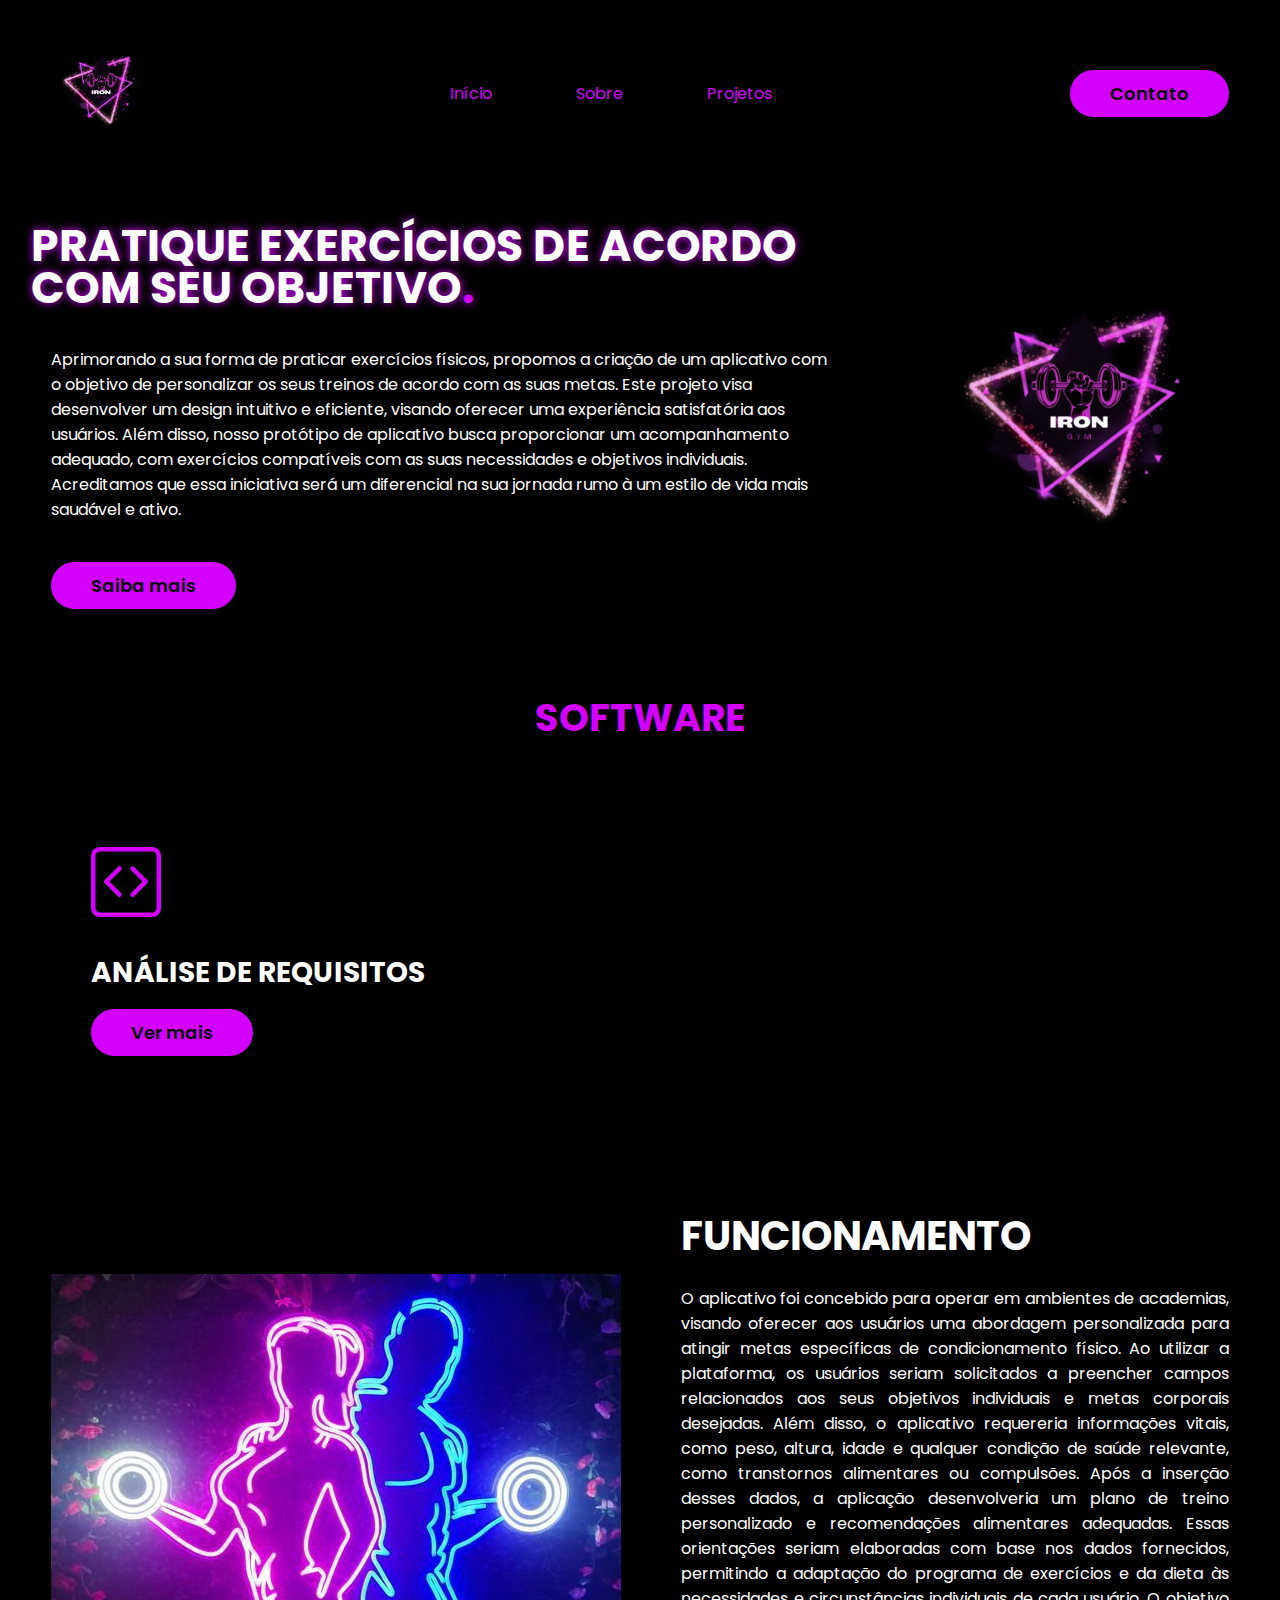
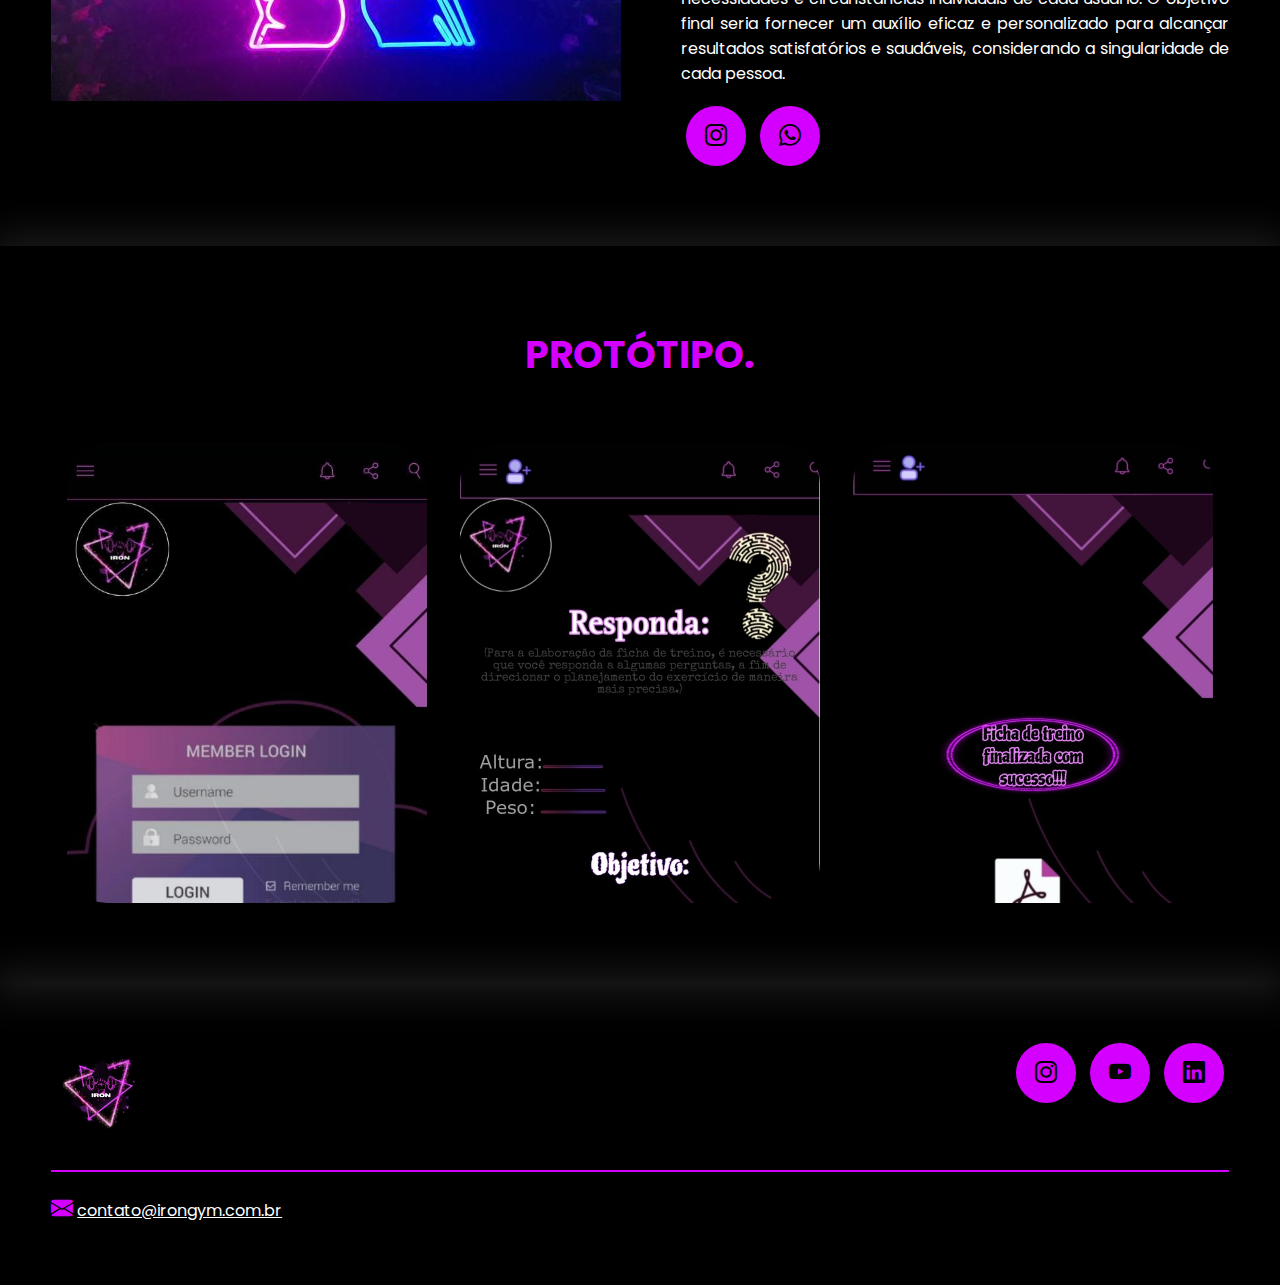
<file: index.html>
<!DOCTYPE html>
<html lang="pt-br">
<head>
    <meta charset="UTF-8">
    <meta name="viewport" content="width=device-width, initial-scale=1.0">
    <!-- GOOGLE FONTS -->
    <link rel="preconnect" href="https://fonts.googleapis.com">
    <link rel="preconnect" href="https://fonts.gstatic.com" crossorigin>
    <link href="https://fonts.googleapis.com/css2?family=Poppins:ital,wght@0,100;0,200;0,300;0,400;0,500;0,600;0,700;0,800;0,900;1,100;1,200;1,300;1,400;1,500;1,600;1,700;1,800;1,900&display=swap" rel="stylesheet">
    <!-- FIM GOOGLE FONTES -->
    <!-- BOOTSTRAP ICONS -->
    <link rel="stylesheet" href="https://cdn.jsdelivr.net/npm/bootstrap-icons@1.10.5/font/bootstrap-icons.css">
    <!-- FIM BOOTSTRAP ICONS -->
    <link rel="stylesheet" href="style.css">
    <script src="menu.js" defer></script>
    <title>Academia</title>
</head>
<body>
    <header>
        <div class="interface">
            <div class="logo">
                <a href="#">
                    <img src="images/loginff.jpg" alt="" width="100">
                </a>
            </div><!--logo-->

            <nav class="menu-desktop">
                <ul>
                    <li><a href="#">Início</a></li>
                    <li><a href="#">Sobre</a></li>
                    <li><a href="#">Projetos</a></li>
                </ul>
            </nav>

            <div class="btn-contato">
                <a href="#">
                    <button>Contato</button>
                </a>
            </div><!--btn-contato-->

            <div class="btn-abrir-menu" id="btn-menu">
                <i class="bi bi-list"></i>
            </div>

            <div class="menu-mobile" id="menu-mobile">
                <div class="btn-fechar">
                    <i class="bi bi-x-lg"></i>
                </div>

                <nav>
                    <ul>
                        <li><a href="#">Início</a></li>
                        <li><a href="#">Sobre</a></li>
                        <li><a href="#">Projetos</a></li>
                        <li><a href="#">Contato</a></li>
                    </ul>
                </nav>

            </div><!--menu-mobile-->
            <div class="overlay-menu" id="overlay-menu"></div>
        </div><!--interface-->
    </header>

    <main>
        <section class="topo-do-site">
            <div class="interface">
                <div class="flex">
                    <div class="txt-topo-site">
                        <h1>PRATIQUE EXERCÍCIOS DE ACORDO COM SEU OBJETIVO<span>.</span></h1>
                        <p>Aprimorando a sua forma de praticar exercícios físicos, propomos a criação de um aplicativo com o
                             objetivo de personalizar os seus treinos de acordo com as suas metas. Este projeto visa 
                             desenvolver um design intuitivo e eficiente, visando oferecer uma experiência satisfatória 
                             aos usuários. Além disso, nosso protótipo de aplicativo busca proporcionar um acompanhamento adequado, com exercícios
                              compatíveis com as suas necessidades e objetivos individuais. Acreditamos que essa iniciativa será um 
                              diferencial na sua jornada rumo à um estilo de vida mais saudável e ativo.</p>

                        <div class="btn-contato">
                            <a href="#">
                                <button>Saiba mais</button>
                            </a>
                        </div>
                    </div><!--txt-topo-site-->

                    <div class="img-topo-site">
                        <img src="images/loginff.jpg" alt="" width="300">
                    </div><!--img-topo-site-->
                </div><!--flex-->
            </div><!--interface-->
        </section><!--topo-do-site-->

        <section class="especiliadades">
            <div class="interface">
                <h2 class="titulo"><span>
                    SOFTWARE</span></h2>
        
                    <div class="especialidades-box">
                        <i class="bi bi-code-square"></i>
                        <h3>ANÁLISE DE REQUISITOS</h3>
                        <div class="btn-contato">
                            <a href="analise.html">
                                <button>Ver mais</button>
                            </a>
                        </div>
                    </div>
                    </div><!--especialidades-box-->
                   

                    
                    </div><!--especialidades-box-->
                </div><!--flex-->
            </div><!--interface-->
        </section><!--especiliadades-->

        <section class="sobre">
            <div class="interface">
                <div class="flex">
                    <div class="img-sobre">
                        <img src="images/Custom Gym Sign Neon, Home Gym Sign, Workout Sign, Neon Light Fitness Sign,Neon Office Sign, Gym Wal.jpg" alt="">
                    </div><!--img-sobre-->

                    <div class="txt-sobre">
                        <h2>FUNCIONAMENTO<span></span></h2>
                        <p>O aplicativo foi concebido para operar em ambientes de academias, visando oferecer aos usuários uma abordagem personalizada para atingir metas específicas de condicionamento físico. Ao utilizar a plataforma, os usuários seriam solicitados a preencher campos relacionados aos seus objetivos individuais e metas corporais desejadas. Além disso, o aplicativo requereria informações vitais, como peso, altura, idade e qualquer condição de saúde relevante, como transtornos alimentares ou compulsões. 

                            Após a inserção desses dados, a aplicação desenvolveria um plano de treino personalizado e recomendações alimentares adequadas. Essas orientações seriam elaboradas com base nos dados fornecidos, permitindo a adaptação do programa de exercícios e da dieta às necessidades e circunstâncias individuais de cada usuário. O objetivo final seria fornecer um auxílio eficaz e personalizado para alcançar resultados satisfatórios e saudáveis, considerando a singularidade de cada pessoa.</p>
                        <div class="btn-social">
                            <a href="#"><button><i class="bi bi-instagram"></i></button></a>
                            <a href="#"><button><i class="bi bi-whatsapp"></i></button></a>
                            
                        </div><!--btn-social-->
                    </div><!--txt-sobre-->
                </div><!--flex-->
            </div><!--interface-->
        </section><!--sobre-->

        <section class="portfolio">
            <div class="interface">
                <h2 class="titulo"> <span>PROTÓTIPO.</span></h2>
                <div class="flex">
                    <div class="img-port" style="background-image: url(images/5817a326-976e-4d3b-b243-d787441b6435.jpg);">
                        <div class="overlay">Projeto 1</div>
                    </div>
                    <div class="img-port" style="background-image: url(images/2.jpg);">
                        <div class="overlay">Projeto 2</div>
                    </div>
                    <div class="img-port" style="background-image: url(images/3.jpg);">
                        <div class="overlay">Projeto 3</div>
                    </div>
                </div><!--flex-->
            </div><!--interface-->
        </section><!--portfolio-->

    
            </div><!--interface-->
        </section><!--formulario-->

    </main>

    <footer>
        <div class="interface">
            <div class="line-footer">
                <div class="flex">
                    <div class="logo-footer">
                        <img src="images/loginff.jpg" alt="Logotipo" width="100">
                    </div><!--logo-footer-->
                    <div class="btn-social">
                        <a href="#"><button><i class="bi bi-instagram"></i></button></a>
                        <a href="#"><button><i class="bi bi-youtube"></i></button></a>
                        <a href="#"><button><i class="bi bi-linkedin"></i></button></a>
                    </div><!--btn-social-->
                </div>
            </div><!--line-footer-->

            <div class="line-footer borda">
                <p><i class="bi bi-envelope-fill"></i> <a href="mailto:contato@irongym.com.br">contato@irongym.com.br</a></p>
            </div><!--line-footer-->
        </div><!--interface-->
    </footer>

</body>
</html>
</file>
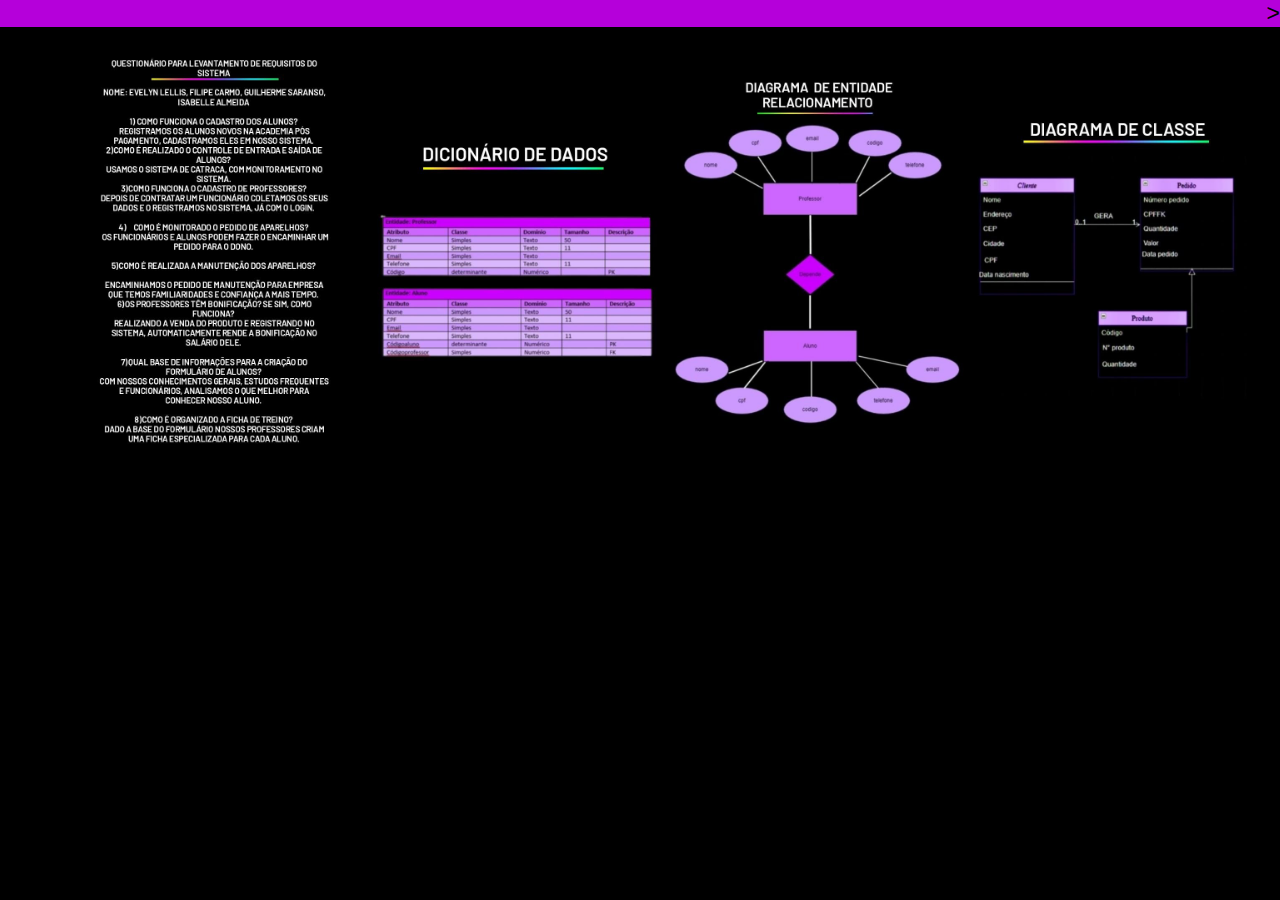
<file: analise.html>
<!DOCTYPE html>
<html lang="pt-BR">
<head>
    <meta charset="UTF-8">
    <meta http-equiv="X-UA-Compatible" content="IE=edge">
    <meta name="viewport" content="width=device-width, initial-scale=1.0">
    <meta name="author" content="Wagner Cesar Vieira">
    <title>Projeto Minha vida</title>
    <link rel="stylesheet" href="analise.css">
</head>

<header>
    <figure>
     
    </figure>

    
    
   >
</header>
<body>
    <main class="container">
        <section class="post">
            <img src="images/qts.jpg" width="300">
            
        </section>        

        <section class="post">

             <img src="images/dados.jpg"  width="300">
        </section>

        <section class="post">
            <img src="images/a.jpg"  width="300">
        </section>

        <section class="post">
            <img src="images/class.jpg"  width="300">
        </section>
        
    </main>
</body>

<footer>

</footer>
</html>
</file>
<file: style.css>
/* ESTILO GERAL */
* {
    margin: 0;
    padding: 0;
    box-sizing: border-box;
    font-family: 'Poppins', sans-serif;
}

body {
    background-color: #000;
    height: 100vh;
}

.interface {
    max-width: 1280px;
    margin: 0 auto;
}

.flex {
    display: flex;
}

.btn-contato button {
    padding: 10px 40px;
    font-size: 18px;
    font-weight: 600;
    background-color: #d400ff;
    border: 0;
    border-radius: 30px;
    cursor: pointer;
    transition: .2s;
}

h2.titulo {
    color: #fff;
    font-size: 38px;
    text-align: center;
}

h2.titulo span {
    color: #d400ff;
}

button:hover,
form .btn-enviar input:hover {
    box-shadow: 0px 0px 8px #ff8503;
    transform: scale(1.05);
}

/* ESTILO DO CABEÇALHO */
header {
    padding: 40px 4%;
}

header>.interface {
    display: flex;
    align-items: center;
    justify-content: space-between;
}

header a {
    color: #d400ff;
    text-decoration: none;
    display: inline-block;
    transition: .2s;
}

header nav.menu-desktop a:hover {
    color: #47114e;
    transform: scale(1.05);
}

header nav ul {
    list-style-type: none;
}

header nav.menu-desktop ul li {
    display: inline-block;
    padding: 0 40px;
    
}

/* ESTILO DO MENU MOBILE */

.btn-abrir-menu{
    display: none;
}

.btn-abrir-menu i{
    color: #d400ff;
    font-size: 40px;
}

.menu-mobile{
    background-color: #000;
    height: 100vh;
    position: fixed;
    top: 0;
    right: 0;
    z-index: 99999;
    width: 0%;
    overflow: hidden;
    transition: .5s;
}

.menu-mobile.abrir-menu{
    width: 70%;
}

.menu-mobile.abrir-menu ~ .overlay-menu{
    display: block;
}


.menu-mobile .btn-fechar{
    padding: 20px 5%;
}

.menu-mobile .btn-fechar i{
    color: #d400ff;
    font-size: 30px;
}

.menu-mobile nav ul{
    text-align: right;
}

.menu-mobile nav ul li a{
    color: #fff;
    font-size: 20px;
    font-weight: 300;
    padding: 20px 8%;
    display: block;
}   

.menu-mobile nav ul li a:hover{
    background-color: #d400ff;
    color: #000;
}

.overlay-menu{
    background-color: #000000df;
    width: 100%;
    height: 100%;
    position: fixed;
    top: 0;
    left: 0;
    z-index: 88888;
    display: none;
}

/* ESTILO DO TOPO DO SITE */
section.topo-do-site {
    padding: 40px 4%;
}

section.topo-do-site .flex {
    align-items: center;
    justify-content: center;
    gap: 90px;
}

.topo-do-site h1 {
    text-shadow: 0px 0px 8px #d400ff;
    transform: scale(1.05);
    color: #ffffff;
    font-size: 42px;
    line-height: 40px;
}

.topo-do-site .txt-topo-site h1 span {
    color: #d400ff;
}

.topo-do-site .txt-topo-site p {
    color: #ffffff;
    margin: 40px 0;
}

.topo-do-site .img-topo-site img {
    position: relative;
    animation: flutuar 2s ease-in-out infinite alternate;
}


@keyframes flutuar {
    0% {
        top: 0;
    }

    100% {
        top: 30px;
    }
}

/* ESTILO DAS ESPECIALIDADES */
section.especiliadades {
    padding: 40px 4%;
}

section.especiliadades .flex {
    gap: 60px;
}

.especiliadades .especialidades-box {
    color: #fff;
    padding: 40px;
    border-radius: 20px;
    margin-top: 45px;
    transition: .2s;
}

.especiliadades .especialidades-box:hover {
    transform: scale(1.05);
    box-shadow: 0 0 20px #ffffff78;
}

.especiliadades .especialidades-box i {
    font-size: 70px;
    color: #d400ff;
    align-content: center;
}

.especiliadades .especialidades-box h3 {
    font-size: 28px;
    margin: 15px 0;
    
    
}

/* ESTILO DO SOBRE */
section.sobre {
    padding: 80px 4%;
}

section.sobre .flex {
    align-items: center;
    gap: 60px;
}

.sobre .txt-sobre {
    color: #fff;
}

.sobre .txt-sobre h2 {
    font-size: 40px;
    line-height: 40px;
    margin-bottom: 30px;
}

.sobre .txt-sobre h2 span {
    color: #ffffff;
    display: block;
}

.sobre .txt-sobre p {
    margin: 20px 0;
    text-align: justify;
}

.btn-social button {
    width: 60px;
    height: 60px;
    border-radius: 50%;
    border: none;
    background-color: #d400ff;
    font-size: 22px;
    cursor: pointer;
    margin: 0 5px;
    transition: .2s;
}

/* ESTILO DO PORTFÓLIO */
section.portfolio {
    padding: 80px 4%;
    box-shadow: 0 0 40px 10px #ffffff1d;
}

section.portfolio .flex {
    justify-content: space-around;
    margin-top: 60px;
}

.img-port {
    width: 360px;
    height: 460px;
    background-size: cover;
    background-position: 100% 0%;
    transition: 8s;
    cursor: pointer;
    border-radius: 40px;
    position: relative;
}

.img-port:hover {
    background-position: 100% 100%;
}

.overlay {
    position: absolute;
    top: 0;
    left: 0;
    width: 100%;
    height: 100%;
    background-color: #000000b8;
    border-radius: 40px;
    display: flex;
    align-items: center;
    justify-content: center;
    font-size: 24px;
    font-weight: 600;
    color: #fff;
    opacity: 0;
    transition: .5s;
}

.overlay:hover {
    opacity: 1;
}

/* ESTILO DO FORMULÁRIO DE CONTATO */
section.formulario {
    padding: 80px 4%;
}

form {
    max-width: 500px;
    margin: 0 auto;
    display: flex;
    justify-content: center;
    flex-direction: column;
    gap: 10px;
    margin-top: 40px;
}

form input,
form textarea {
    width: 100%;
    background-color: #242424;
    border: 0;
    outline: 0;
    padding: 20px 15px;
    border-radius: 15px;
    color: #fff;
    font-size: 18px;
}

form textarea {
    resize: none;
    max-height: 200px;
}

form .btn-enviar {
    margin-top: 20px;
    text-align: center;
}

form .btn-enviar input {
    width: 120px;
    background-color: #d400ff;
    color: #000;
    font-weight: 700;
    cursor: pointer;
    transition: .2s;
}

/* ESTILO DO RODAPÉ */

footer {
    padding: 40px 4%;
    box-shadow: 0 0 40px 10px #ffffff1d;
}

footer .flex {
    justify-content: space-between;
}

footer .line-footer {
    padding: 20px 0;
}

.borda {
    border-top: 2px solid #d400ff;
}

footer .line-footer p i {
    color: #d400ff;
    font-size: 22px;
}

footer .line-footer p a {
    color: #fff;
}

@media screen and (max-width: 1020px) {

    /* CLASSES GERAIS */
    .flex {
        flex-direction: column;
    }

    .topo-do-site .flex{
        flex-direction: column-reverse;
    }

    h2.titulo {
        font-size: 34px;
        line-height: 30px;
    }

    /* CABEÇALHO */
    .menu-desktop,
    .btn-contato {
        display: none;
    }

    /* TOPO DO SITE */

    section.topo-do-site .flex {
        gap: 40px;
    }

    section.topo-do-site {
        padding: 20px 8%;
    }

    .topo-do-site h1 {
        font-size: 30px;
    }

    .topo-do-site .img-topo-site img {
        width: 100%;
    }

    /* ESPECIALIDADES */
    section.especiliadades {
        padding: 30px 5%;
    }

    /* SOBRE */
    section.sobre {
        padding: 80px 8%;
    }

    .sobre .txt-sobre h2 {
        font-size: 34px;
        line-height: 35px;
        text-align: center;
    }
    
    .btn-social{
        text-align: center;
    }

    .img-sobre img{
        width: 100%;
    }

    /* PORTFÓLIO */
    section.portfolio {
        padding: 80px 8%;
    }

    .img-port {
        width: 100%;
        max-width: 360px;
        margin: 0 auto;
    }
    
    section.portfolio .flex {
       gap: 60px;
    }

    /* RODAPÉ */
    footer .flex {
        flex-direction: column;
        gap: 30px;
    }

    footer .line-footer {
        text-align: center;
    }
}
</file>
<file: analise.css>
* {
    margin: 0;
    padding: 0;
    font-family: 'Lucida Sans', 'Lucida Sans Regular', 'Lucida Grande', 'Lucida Sans Unicode', Geneva, Verdana, sans-serif;
    font-size: 1.2rem;
    background-color: black;
}

.container{
    box-shadow: #E0EEEE;
}
header {
    background-color: rgb(181, 0, 218);
    display: flex;
    justify-content: space-between;
    align-items: center;
}

nav>a>button {
    margin-right: 30px;
    background-color: rgb(196, 208, 228);
    border: transparent;
}

figure {
    width: 10%;
}

figure>img {
    width: 50%;
    height: 50%;
    margin-left: 30px;
}

#Busca {
    background-color: #E0EEEE;
    border: solid 2px rgb(196, 208, 228);
    border-radius: 10px;
    width: 500px;
    height: 32px;
}

#txtBusca {
    float: left;
    background-color: transparent;
    padding-left: 5px;
    font-size: 18px;
    border: none;
    height: 32px;
    width: 393px;
}

#btnBusca {
    border: none;
    float: left;
    height: 32px;
    border-radius: 0 7px 7px 0;
    width: 70px;    
    background: rgb(168, 184, 213);
}

#Busca img {
    float: left;
}

.container {
    display: flex;
    justify-content: space-between;
    align-items: center;
    max-width: 90%;
    margin: 0 auto;
    padding: 20px;
}

.post h2 {
    text-align: center;
}

.post a {
    text-decoration: none;
    color: darkblue;
    text-align: center;
}

footer {
    background-color: rgb(199, 211, 234);
    text-align: center;
    bottom: 0;
    position: absolute;
    width: 100%;
}
</file>
